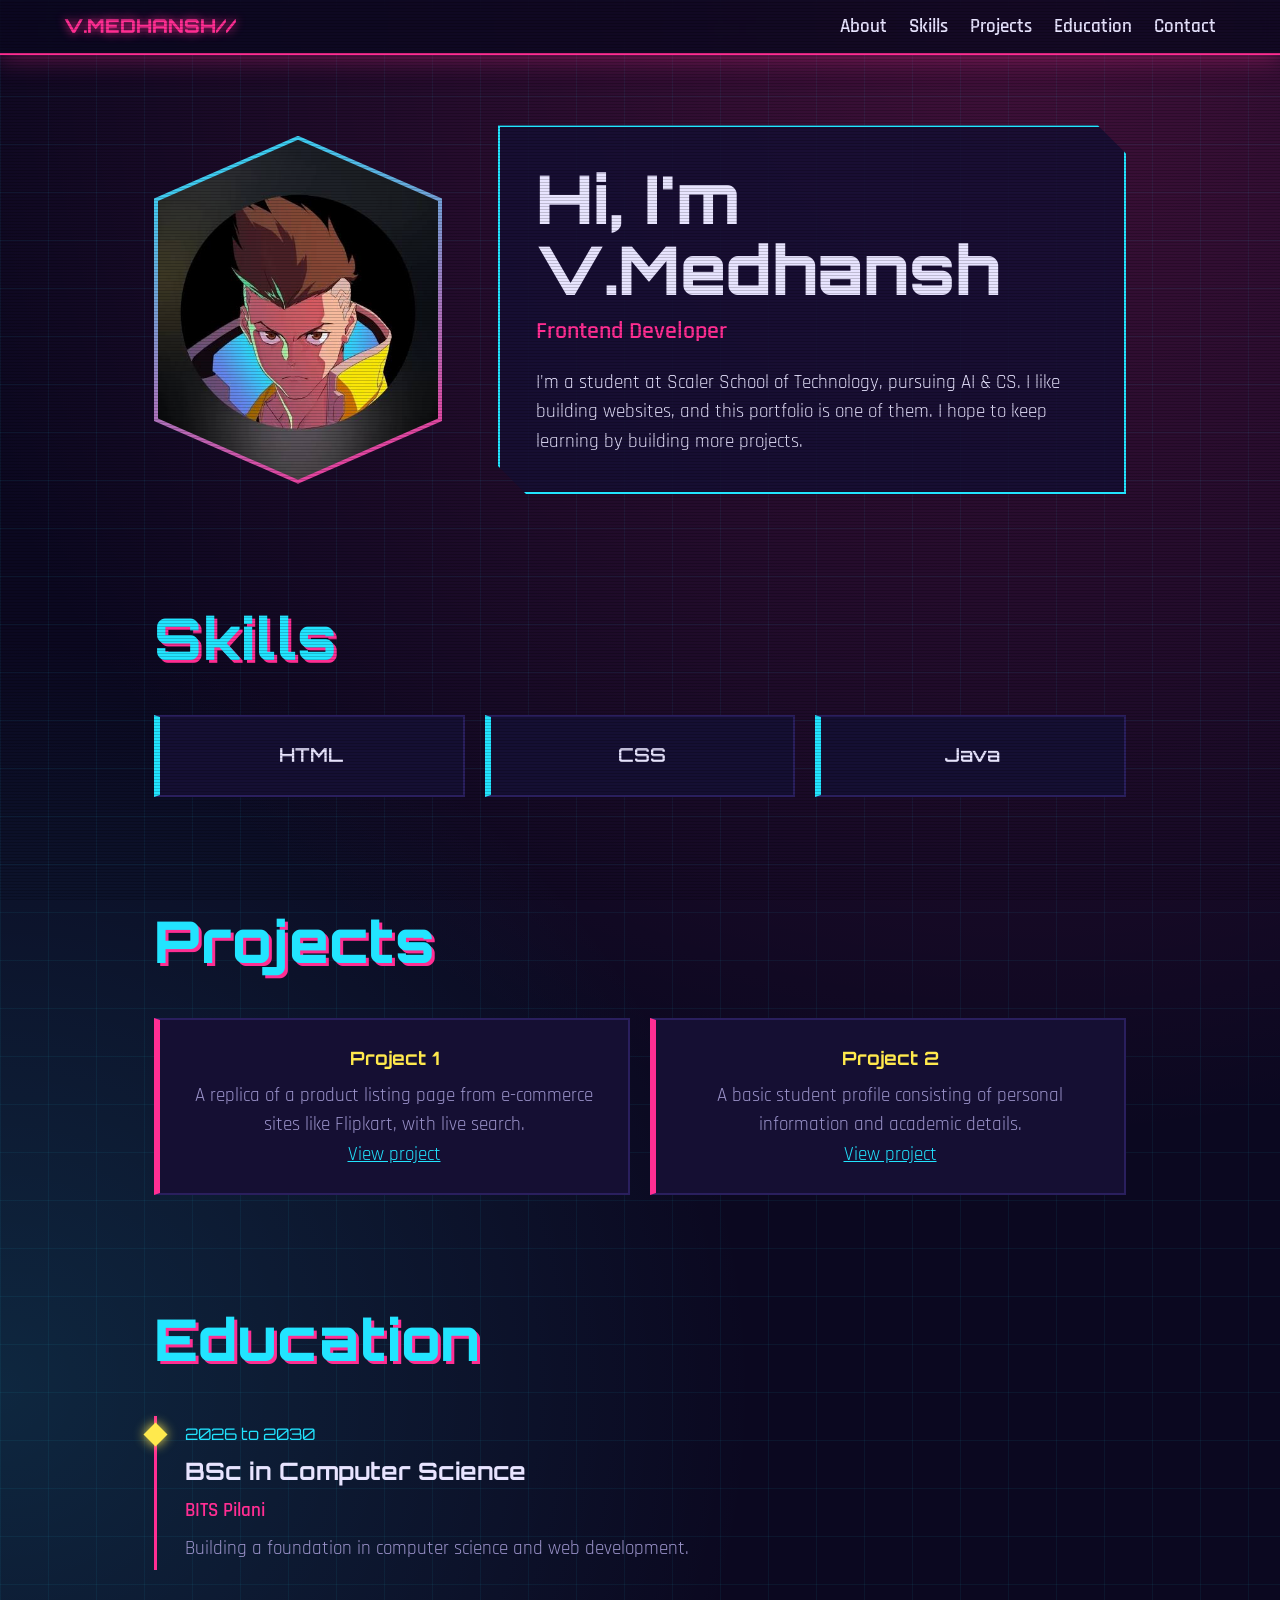
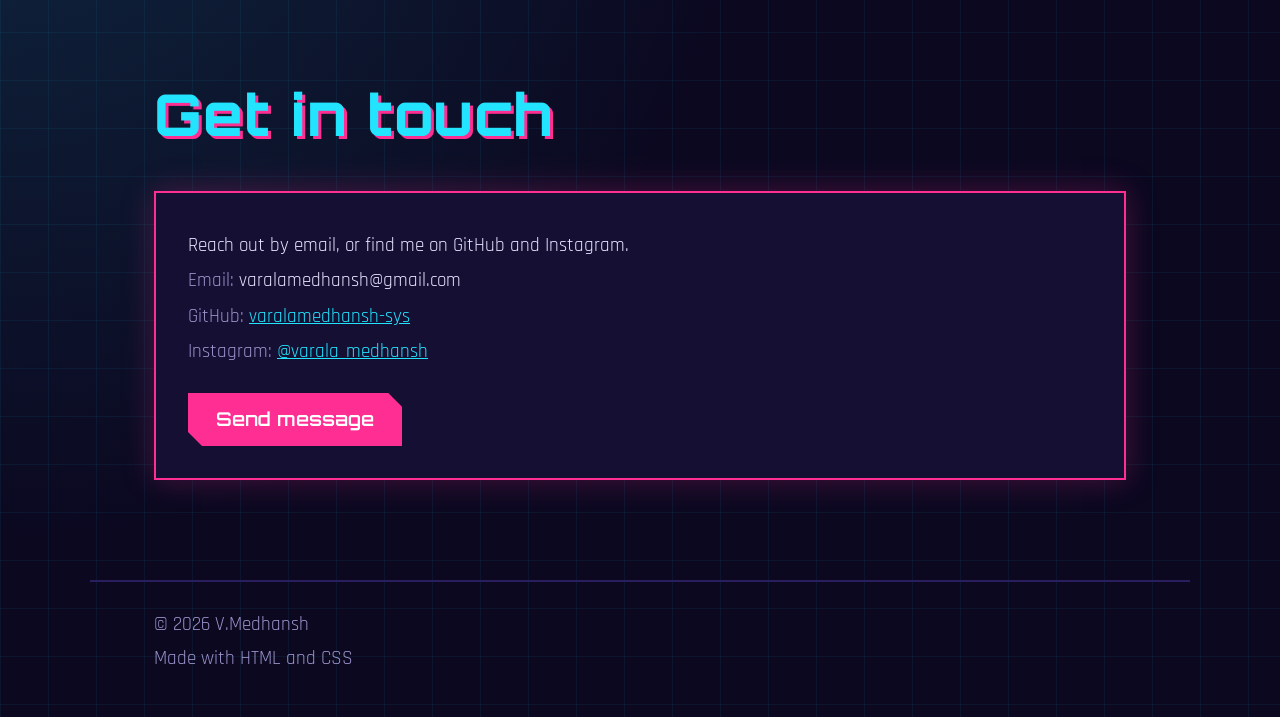
<file: index.html>
<!DOCTYPE html>
<html lang="en">
<head>
<meta charset="UTF-8">
<meta name="viewport" content="width=device-width, initial-scale=1">
<title>V.Medhansh | Portfolio</title>
<link rel="preconnect" href="https://fonts.googleapis.com">
<link href="https://fonts.googleapis.com/css2?family=Orbitron:wght@600;800&family=Rajdhani:wght@500;600&display=swap" rel="stylesheet">
<link rel="stylesheet" href="style.css">
</head>
<body>

<header class="nav">
  <div class="logo">V.MEDHANSH//</div>
  <nav>
    <a href="#about">About</a>
    <a href="#skills">Skills</a>
    <a href="#projects">Projects</a>
    <a href="#education">Education</a>
    <a href="#contact">Contact</a>
  </nav>
</header>

<main>
<section id="about" class="hero">
  <div class="avatar-wrap"><img class="avatar" src="Images/pfp.jpg" alt="V.Medhansh"></div>
  <div class="hero-card">
    <h1 class="name">Hi, I'm V.Medhansh</h1>
    <div class="role">Frontend Developer</div>
    <p>I'm a student at Scaler School of Technology, pursuing AI &amp; CS. I like building websites, and this portfolio is one of them. I hope to keep learning by building more projects.</p>
  </div>
</section>

<section id="skills">
  <h2 class="title">Skills</h2>
  <div class="grid skills">
    <div class="card">HTML</div>
    <div class="card">CSS</div>
    <div class="card">Java</div>
  </div>
</section>

<section id="projects">
  <h2 class="title">Projects</h2>
  <div class="grid projects">
    <div class="card"><h3>Project 1</h3><p>A replica of a product listing page from e-commerce sites like Flipkart, with live search.</p><p><a href="project1.html">View project</a></p></div>
    <div class="card"><h3>Project 2</h3><p>A basic student profile consisting of personal information and academic details.</p><p><a href="project2.html">View project</a></p></div>
  </div>
</section>

<section id="education">
  <h2 class="title">Education</h2>
  <div class="edu">
    <div class="years">2026 to 2030</div>
    <h3>BSc in Computer Science</h3>
    <div class="school">BITS Pilani</div>
    <p>Building a foundation in computer science and web development.</p>
  </div>
</section>

<section id="contact">
  <h2 class="title">Get in touch</h2>
  <div class="contact">
    <p>Reach out by email, or find me on GitHub and Instagram.</p>
    <p><span>Email:</span> varalamedhansh@gmail.com</p>
    <p><span>GitHub:</span> <a href="https://github.com/varalamedhansh-sys">varalamedhansh-sys</a></p>
    <p><span>Instagram:</span> <a href="https://instagram.com/varala_medhansh">@varala_medhansh</a></p>
    <a class="btn" href="mailto:varalamedhansh@gmail.com">Send message</a>
  </div>
</section>
</main>

<footer>
  <p>&copy; 2026 V.Medhansh</p>
  <p>Made with HTML and CSS</p>
</footer>

</body>
</html>
</file>
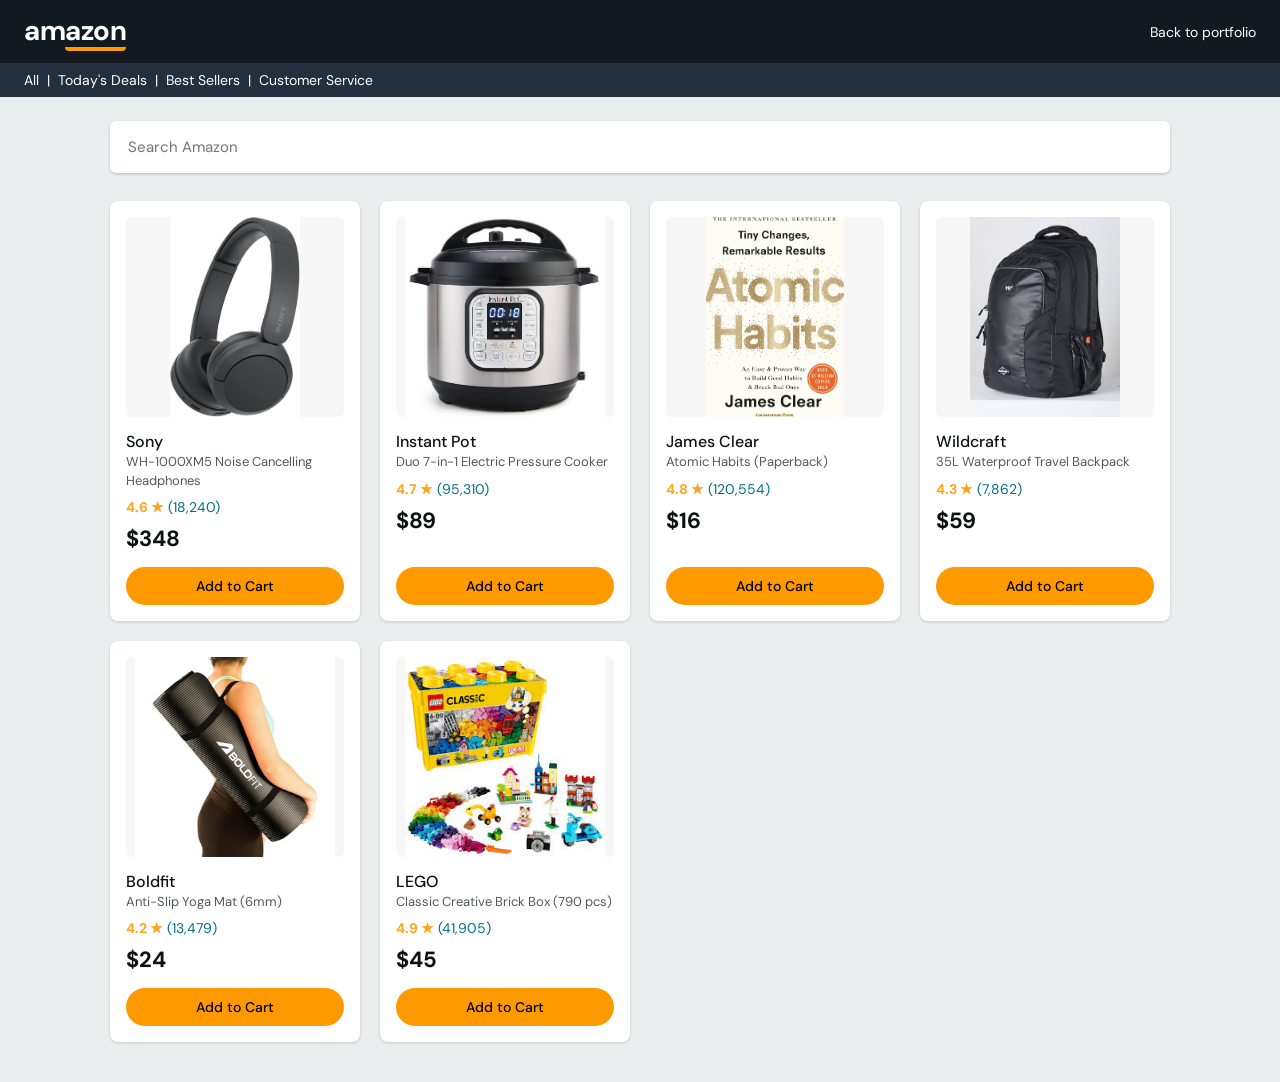
<file: project1.html>
<!DOCTYPE html>
<html lang="en">
<head>
<meta charset="UTF-8">
<meta name="viewport" content="width=device-width, initial-scale=1">
<title>Amazon Replica</title>

<link rel="preconnect" href="https://fonts.googleapis.com">
<link rel="preconnect" href="https://fonts.gstatic.com" crossorigin>
<link href="https://fonts.googleapis.com/css2?family=DM+Sans:wght@400;500;700&display=swap" rel="stylesheet">

<style>
  :root{
    --navy:#131921;
    --navy-light:#232f3e;
    --orange:#ff9900;
    --orange-dark:#e47911;
    --star:#ffa41c;
    --link:#007185;
    --bg:#eaeded;
    --card:#ffffff;
    --text:#0f1111;
    --grey:#565959;
  }

  *{box-sizing:border-box}

  body{
    margin:0;
    background:var(--bg);
    color:var(--text);
    font-family:'DM Sans', Arial, sans-serif;
  }

  header{
    background:var(--navy);
    padding:12px 24px;
    display:flex;
    align-items:center;
    justify-content:space-between;
    flex-wrap:wrap;
    gap:12px;
  }
  .brand{
    color:#fff;
    font-size:28px;
    font-weight:700;
    text-decoration:none;
    letter-spacing:-0.5px;
  }
  .brand span{
    display:block;
    height:4px;
    width:60%;
    margin:-2px 0 0 auto;
    background:var(--orange);
    border-radius:0 0 20px 20px;
  }
  .back{
    color:#fff;
    font-size:14px;
    text-decoration:none;
  }
  .back:hover{color:var(--orange)}

  .subbar{
    background:var(--navy-light);
    color:#fff;
    padding:8px 24px;
    font-size:14px;
  }

  main{
    max-width:1100px;
    margin:0 auto;
    padding:24px 20px 40px;
  }

  .search{
    display:block;
    width:100%;
    padding:14px 16px;
    margin-bottom:28px;
    border:2px solid transparent;
    border-radius:6px;
    font-family:inherit;
    font-size:15px;
    background:var(--card);
    box-shadow:0 1px 3px rgba(0,0,0,0.2);
  }
  .search:focus{
    outline:none;
    border-color:var(--orange);
  }

  .products{
    display:grid;
    grid-template-columns:repeat(auto-fill, minmax(230px, 1fr));
    gap:20px;
  }

  .product{
    background:var(--card);
    padding:16px;
    border-radius:8px;
    box-shadow:0 1px 3px rgba(0,0,0,0.15);
    display:flex;
    flex-direction:column;
  }

  .product img{
    display:block;
    width:100%;
    height:200px;
    object-fit:contain;
    background:#f7f7f7;
    border-radius:6px;
  }

  .product h3{
    margin:14px 0 0;
    font-size:16px;
    font-weight:500;
    line-height:1.4;
  }
  .product h3 small{
    display:block;
    font-size:13px;
    font-weight:400;
    color:var(--grey);
  }

  .rating{
    margin-top:8px;
    font-size:14px;
  }
  .stars{color:var(--star); font-weight:700}
  .count{margin-left:4px; color:var(--link)}

  .price{
    margin:8px 0 14px;
    font-size:22px;
    font-weight:700;
  }

  .btn{
    margin-top:auto;
    padding:10px;
    border:none;
    border-radius:20px;
    background:var(--orange);
    font-family:inherit;
    font-size:14px;
    font-weight:500;
    cursor:pointer;
  }
  .btn:hover{background:var(--orange-dark)}

  .empty{
    display:none;
    color:var(--grey);
    font-size:16px;
  }
</style>
</head>
<body>

<header>
  <a class="brand" href="#">amazon<span></span></a>
  <a class="back" href="../portfolio.html">Back to portfolio</a>
</header>

<div class="subbar">All &nbsp;|&nbsp; Today's Deals &nbsp;|&nbsp; Best Sellers &nbsp;|&nbsp; Customer Service</div>

<main>
  <input class="search" id="search" type="search" placeholder="Search Amazon" aria-label="Search products">

  <div class="products" id="products">

    <div class="product">
      <img src="Images/headphones.jpg" alt="Sony wireless headphones">
      <h3>Sony <small>WH-1000XM5 Noise Cancelling Headphones</small></h3>
      <div class="rating"><span class="stars">4.6 ★</span><span class="count">(18,240)</span></div>
      <div class="price">$348</div>
      <button class="btn">Add to Cart</button>
    </div>

    <div class="product">
      <img src="Images/instantpot.jpg" alt="Instant Pot pressure cooker">
      <h3>Instant Pot <small>Duo 7-in-1 Electric Pressure Cooker</small></h3>
      <div class="rating"><span class="stars">4.7 ★</span><span class="count">(95,310)</span></div>
      <div class="price">$89</div>
      <button class="btn">Add to Cart</button>
    </div>

    <div class="product">
      <img src="Images/book.jpg" alt="Atomic Habits book">
      <h3>James Clear <small>Atomic Habits (Paperback)</small></h3>
      <div class="rating"><span class="stars">4.8 ★</span><span class="count">(120,554)</span></div>
      <div class="price">$16</div>
      <button class="btn">Add to Cart</button>
    </div>

    <div class="product">
      <img src="Images/backpack.jpg" alt="Travel backpack">
      <h3>Wildcraft <small>35L Waterproof Travel Backpack</small></h3>
      <div class="rating"><span class="stars">4.3 ★</span><span class="count">(7,862)</span></div>
      <div class="price">$59</div>
      <button class="btn">Add to Cart</button>
    </div>

    <div class="product">
      <img src="Images/yogamat.jpg" alt="Yoga mat">
      <h3>Boldfit <small>Anti-Slip Yoga Mat (6mm)</small></h3>
      <div class="rating"><span class="stars">4.2 ★</span><span class="count">(13,479)</span></div>
      <div class="price">$24</div>
      <button class="btn">Add to Cart</button>
    </div>

    <div class="product">
      <img src="Images/lego.jpg" alt="LEGO building set">
      <h3>LEGO <small>Classic Creative Brick Box (790 pcs)</small></h3>
      <div class="rating"><span class="stars">4.9 ★</span><span class="count">(41,905)</span></div>
      <div class="price">$45</div>
      <button class="btn">Add to Cart</button>
    </div>

  </div>

  <p class="empty" id="empty">No results found. Try checking your spelling or use a different word.</p>
</main>

<script>
  const search = document.getElementById('search');
  const cards = document.querySelectorAll('.product');
  const empty = document.getElementById('empty');

  search.addEventListener('input', () => {
    const query = search.value.trim().toLowerCase();
    let shown = 0;

    cards.forEach(card => {
      const match = card.textContent.toLowerCase().includes(query);
      card.style.display = match ? '' : 'none';
      if (match) shown++;
    });

    empty.style.display = shown ? 'none' : 'block';
  });
</script>

</body>
</html>
</file>
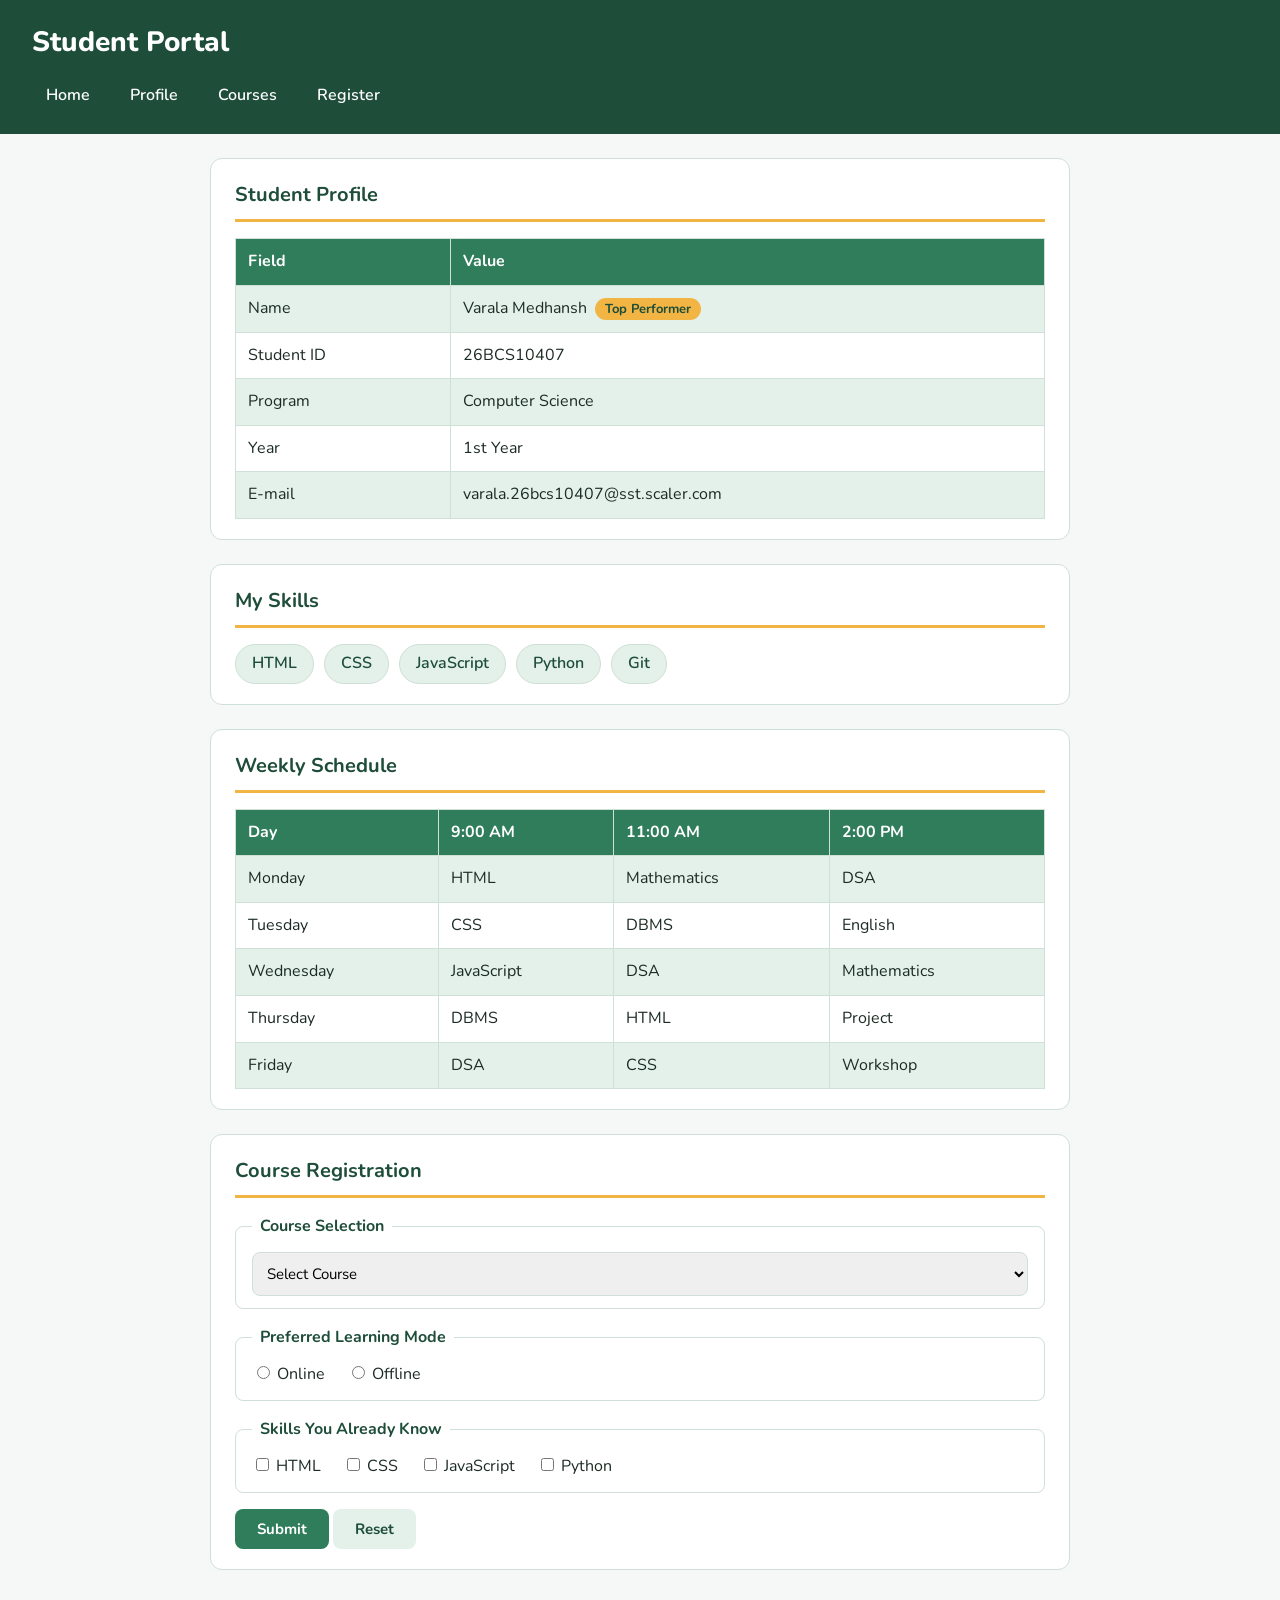
<file: project2.html>
<!DOCTYPE html>
<html lang="en">
<head>
    <meta charset="UTF-8">
    <meta name="viewport" content="width=device-width, initial-scale=1.0">
    <title>Student Portal</title>

    <link rel="preconnect" href="https://fonts.googleapis.com">
    <link rel="preconnect" href="https://fonts.gstatic.com" crossorigin>
    <link href="https://fonts.googleapis.com/css2?family=Nunito:wght@400;600;700;800&display=swap" rel="stylesheet">

    <style>
        :root {
            --green-dark: #1e4d3a;
            --green: #2f7d5b;
            --green-light: #e3f1ea;
            --accent: #f2b544;
            --bg: #f5f8f6;
            --card: #ffffff;
            --text: #1c2b24;
            --border: #cfe0d6;
        }

        * {
            box-sizing: border-box;
        }

        body {
            margin: 0;
            background-color: var(--bg);
            color: var(--text);
            font-family: 'Nunito', Arial, sans-serif;
            line-height: 1.6;
        }

        header {
            background-color: var(--green-dark);
            color: #ffffff;
            padding: 20px 32px;
        }

        header h1 {
            margin: 0 0 12px;
            font-size: 28px;
            font-weight: 800;
        }

        nav a {
            display: inline-block;
            margin-right: 8px;
            padding: 6px 14px;
            border-radius: 20px;
            color: #ffffff;
            font-weight: 600;
            text-decoration: none;
        }

        nav a:hover {
            background-color: var(--accent);
            color: var(--green-dark);
        }

        main {
            max-width: 900px;
            margin: 0 auto;
            padding: 24px 20px 40px;
        }

        section {
            margin-bottom: 24px;
            padding: 20px 24px;
            background-color: var(--card);
            border: 1px solid var(--border);
            border-radius: 12px;
        }

        section h2 {
            margin: 0 0 16px;
            padding-bottom: 8px;
            border-bottom: 3px solid var(--accent);
            color: var(--green-dark);
            font-size: 20px;
        }

        table {
            width: 100%;
            border-collapse: collapse;
        }

        th,
        td {
            padding: 10px 12px;
            border: 1px solid var(--border);
            text-align: left;
        }

        th {
            background-color: var(--green);
            color: #ffffff;
        }

        tr:nth-child(even) td {
            background-color: var(--green-light);
        }

        .badge {
            margin-left: 8px;
            padding: 2px 10px;
            border-radius: 12px;
            background-color: var(--accent);
            color: var(--green-dark);
            font-size: 13px;
            font-weight: 700;
        }

        .skills {
            display: flex;
            flex-wrap: wrap;
            gap: 10px;
            margin: 0;
            padding: 0;
            list-style: none;
        }

        .skills li {
            padding: 6px 16px;
            border-radius: 20px;
            background-color: var(--green-light);
            border: 1px solid var(--border);
            color: var(--green-dark);
            font-weight: 600;
        }

        .schedule-wrap {
            overflow-x: auto;
        }

        form fieldset {
            margin: 0 0 16px;
            padding: 12px 16px;
            border: 1px solid var(--border);
            border-radius: 8px;
        }

        form legend {
            padding: 0 8px;
            color: var(--green-dark);
            font-weight: 700;
        }

        select {
            width: 100%;
            padding: 10px;
            border: 1px solid var(--border);
            border-radius: 8px;
            font-family: inherit;
            font-size: 15px;
        }

        .option {
            display: inline-block;
            margin-right: 18px;
        }

        button {
            padding: 10px 22px;
            border: none;
            border-radius: 8px;
            font-family: inherit;
            font-size: 15px;
            font-weight: 700;
            cursor: pointer;
        }

        button[type="submit"] {
            background-color: var(--green);
            color: #ffffff;
        }

        button[type="submit"]:hover {
            background-color: var(--green-dark);
        }

        button[type="reset"] {
            background-color: var(--green-light);
            color: var(--green-dark);
        }

        button[type="reset"]:hover {
            background-color: var(--border);
        }
    </style>
</head>
<body>
    <header>
        <h1>Student Portal</h1>
        <nav>
            <a href="https://www.scaler.com">Home</a>
            <a href="https://www.scaler.com">Profile</a>
            <a href="https://www.scaler.com">Courses</a>
            <a href="https://www.scaler.com">Register</a>
        </nav>
    </header>

    <main>
        <section>
            <h2>Student Profile</h2>
            <table>
                <tr>
                    <th>Field</th>
                    <th>Value</th>
                </tr>
                <tr>
                    <td>Name</td>
                    <td>Varala Medhansh<span class="badge">Top Performer</span></td>
                </tr>
                <tr>
                    <td>Student ID</td>
                    <td>26BCS10407</td>
                </tr>
                <tr>
                    <td>Program</td>
                    <td>Computer Science</td>
                </tr>
                <tr>
                    <td>Year</td>
                    <td>1st Year</td>
                </tr>
                <tr>
                    <td>E-mail</td>
                    <td>varala.26bcs10407@sst.scaler.com</td>
                </tr>
            </table>
        </section>

        <section>
            <h2>My Skills</h2>
            <ul class="skills">
                <li>HTML</li>
                <li>CSS</li>
                <li>JavaScript</li>
                <li>Python</li>
                <li>Git</li>
            </ul>
        </section>

        <section>
            <h2>Weekly Schedule</h2>
            <div class="schedule-wrap">
                <table>
                    <tr>
                        <th>Day</th>
                        <th>9:00 AM</th>
                        <th>11:00 AM</th>
                        <th>2:00 PM</th>
                    </tr>
                    <tr>
                        <td>Monday</td>
                        <td>HTML</td>
                        <td>Mathematics</td>
                        <td>DSA</td>
                    </tr>
                    <tr>
                        <td>Tuesday</td>
                        <td>CSS</td>
                        <td>DBMS</td>
                        <td>English</td>
                    </tr>
                    <tr>
                        <td>Wednesday</td>
                        <td>JavaScript</td>
                        <td>DSA</td>
                        <td>Mathematics</td>
                    </tr>
                    <tr>
                        <td>Thursday</td>
                        <td>DBMS</td>
                        <td>HTML</td>
                        <td>Project</td>
                    </tr>
                    <tr>
                        <td>Friday</td>
                        <td>DSA</td>
                        <td>CSS</td>
                        <td>Workshop</td>
                    </tr>
                </table>
            </div>
        </section>

        <section>
            <h2>Course Registration</h2>
            <form>
                <fieldset>
                    <legend>Course Selection</legend>
                    <select name="course" aria-label="Course selection">
                        <option>Select Course</option>
                        <option>HTML &amp; CSS</option>
                        <option>JavaScript</option>
                        <option>Python</option>
                        <option>Data Structure</option>
                        <option>Database Management</option>
                    </select>
                </fieldset>

                <fieldset>
                    <legend>Preferred Learning Mode</legend>
                    <label class="option">
                        <input type="radio" name="mode" value="Online"> Online
                    </label>
                    <label class="option">
                        <input type="radio" name="mode" value="Offline"> Offline
                    </label>
                </fieldset>

                <fieldset>
                    <legend>Skills You Already Know</legend>
                    <label class="option">
                        <input type="checkbox" name="skills" value="HTML"> HTML
                    </label>
                    <label class="option">
                        <input type="checkbox" name="skills" value="CSS"> CSS
                    </label>
                    <label class="option">
                        <input type="checkbox" name="skills" value="JavaScript"> JavaScript
                    </label>
                    <label class="option">
                        <input type="checkbox" name="skills" value="Python"> Python
                    </label>
                </fieldset>

                <button type="submit">Submit</button>
                <button type="reset">Reset</button>
            </form>
        </section>
    </main>
</body>
</html>
</file>
<file: style.css>
:root{
  --bg:#0b0820; --panel:#150f33; --line:#2a1f5e;
  --pink:#ff2e93; --cyan:#22e4ff; --yellow:#ffe94d; --text:#e8e4ff; --dim:#9a92c9;
}
*{box-sizing:border-box}
html{scroll-behavior:smooth}
body{
  margin:0; color:var(--text); font-family:"Rajdhani",sans-serif; font-size:19px; line-height:1.55;
  background:
    linear-gradient(rgba(34,228,255,.06) 1px,transparent 1px) 0 0/48px 48px,
    linear-gradient(90deg,rgba(34,228,255,.06) 1px,transparent 1px) 0 0/48px 48px,
    radial-gradient(circle at 80% 0%,rgba(255,46,147,.22),transparent 45%),
    radial-gradient(circle at 0% 60%,rgba(34,228,255,.14),transparent 40%),
    var(--bg);
}
body::after{ /* scanlines */
  content:""; position:fixed; inset:0; pointer-events:none; z-index:50;
  background:repeating-linear-gradient(transparent 0 2px,rgba(0,0,0,.18) 2px 3px);
}
h1,h2,h3{font-family:"Orbitron",sans-serif; margin:0}
a{color:var(--cyan)}
a:focus-visible,button:focus-visible{outline:3px solid var(--yellow); outline-offset:3px}

/* navbar */
.nav{
  position:sticky; top:0; z-index:20; display:flex; justify-content:space-between; align-items:center;
  flex-wrap:wrap; gap:8px 24px; padding:12px 5vw;
  background:rgba(11,8,32,.8); backdrop-filter:blur(10px); border-bottom:2px solid var(--pink);
  box-shadow:0 4px 24px rgba(255,46,147,.35);
}
.logo{font-family:"Orbitron",sans-serif; font-weight:800; color:var(--pink); text-shadow:0 0 10px var(--pink)}
.nav nav{display:flex; flex-wrap:wrap; gap:6px 22px}
.nav nav a{color:var(--text); text-decoration:none; font-weight:600}
.nav nav a:hover{color:var(--cyan); text-shadow:0 0 8px var(--cyan)}

/* sections */
section{padding:80px 5vw 20px; max-width:1100px; margin:0 auto}
.title{
  font-size:clamp(2rem,6vw,3.6rem); font-weight:800; margin-bottom:32px; color:var(--cyan);
  text-shadow:3px 3px 0 var(--pink); letter-spacing:.02em;
}

/* hero */
.hero{display:grid; grid-template-columns:auto 1fr; gap:56px; align-items:center; padding-top:70px}
.avatar{
  width:280px; height:340px; display:grid; place-items:center; position:relative;
  font-family:"Orbitron",sans-serif; font-weight:800; font-size:5rem; color:var(--yellow);
  background:linear-gradient(160deg,var(--panel),#2b0f4d);
  clip-path:polygon(50% 0,100% 18%,100% 82%,50% 100%,0 82%,0 18%);
  text-shadow:0 0 18px var(--yellow);
}
.avatar-wrap{padding:4px; background:linear-gradient(160deg,var(--cyan),var(--pink));
  clip-path:polygon(50% 0,100% 18%,100% 82%,50% 100%,0 82%,0 18%); width:288px; height:348px}
.avatar-wrap .avatar{width:280px; height:340px}
.avatar-wrap img.avatar{object-fit:cover}
.hero-card{
  background:rgba(21,15,51,.85); border:2px solid var(--cyan); padding:36px;
  clip-path:polygon(0 0,calc(100% - 28px) 0,100% 28px,100% 100%,28px 100%,0 calc(100% - 28px));
  box-shadow:0 0 30px rgba(34,228,255,.25);
}
.hero-card p{margin:0; color:var(--text)}
.name{
  font-size:clamp(2.2rem,6.5vw,4.2rem); font-weight:800; line-height:1.05; margin-bottom:8px; position:relative;
  animation:glitch 4s infinite steps(1);
}
.role{font-size:1.5rem; color:var(--pink); font-weight:600; margin-bottom:18px}
@keyframes glitch{
  0%,92%,100%{text-shadow:2px 0 var(--pink),-2px 0 var(--cyan); transform:none}
  93%{text-shadow:-6px 0 var(--pink),6px 0 var(--cyan); transform:translateX(3px)}
  95%{text-shadow:6px 0 var(--pink),-6px 0 var(--cyan); transform:translateX(-3px)}
  97%{text-shadow:2px 0 var(--pink),-2px 0 var(--cyan); transform:none}
}

/* cards */
.grid{display:grid; gap:20px}
.skills{grid-template-columns:repeat(auto-fit,minmax(160px,1fr))}
.projects{grid-template-columns:repeat(auto-fit,minmax(260px,1fr))}
.card{
  background:var(--panel); border:2px solid var(--line); padding:24px; text-align:center;
  border-left:6px solid var(--pink);
}
.skills .card{font-family:"Orbitron",sans-serif; font-weight:600; font-size:1.2rem; border-left-color:var(--cyan)}
.card h3{font-size:1.15rem; color:var(--yellow); margin-bottom:8px}
.card p{margin:0; color:var(--dim)}

/* education */
.edu{border-left:3px solid var(--pink); padding:6px 0 6px 28px; position:relative; max-width:760px}
.edu::before{content:""; position:absolute; left:-10px; top:10px; width:17px; height:17px; background:var(--yellow); box-shadow:0 0 12px var(--yellow); transform:rotate(45deg)}
.years{font-family:"Orbitron",sans-serif; color:var(--cyan); font-size:1rem}
.edu h3{font-size:1.5rem; margin:6px 0}
.edu .school{color:var(--pink); font-weight:600; font-size:1.2rem}
.edu p{color:var(--dim); margin:8px 0 0}

/* contact */
.contact{background:var(--panel); border:2px solid var(--pink); padding:32px; box-shadow:0 0 30px rgba(255,46,147,.25)}
.contact p{margin:6px 0}
.contact span{color:var(--dim)}
.btn{
  display:inline-block; margin-top:20px; padding:12px 28px; background:var(--pink); color:#fff; text-decoration:none;
  font-family:"Orbitron",sans-serif; font-weight:600; border:0; cursor:pointer;
  clip-path:polygon(0 0,calc(100% - 14px) 0,100% 14px,100% 100%,14px 100%,0 calc(100% - 14px));
  transition:background .2s,color .2s;
}
.btn:hover{background:var(--yellow); color:#0b0820}

/* footer */
footer{max-width:1100px; margin:80px auto 0; padding:24px 5vw 40px; border-top:2px solid var(--line); color:var(--dim)}
footer p{margin:4px 0}

/* responsive */
@media (max-width:760px){
  body{font-size:18px}
  .hero{grid-template-columns:1fr; gap:32px; justify-items:center}
  .hero-card{padding:26px}
  section{padding-top:60px}
}
@media (prefers-reduced-motion:reduce){
  html{scroll-behavior:auto}
  .name{animation:none; text-shadow:2px 0 var(--pink),-2px 0 var(--cyan)}
}
</file>
